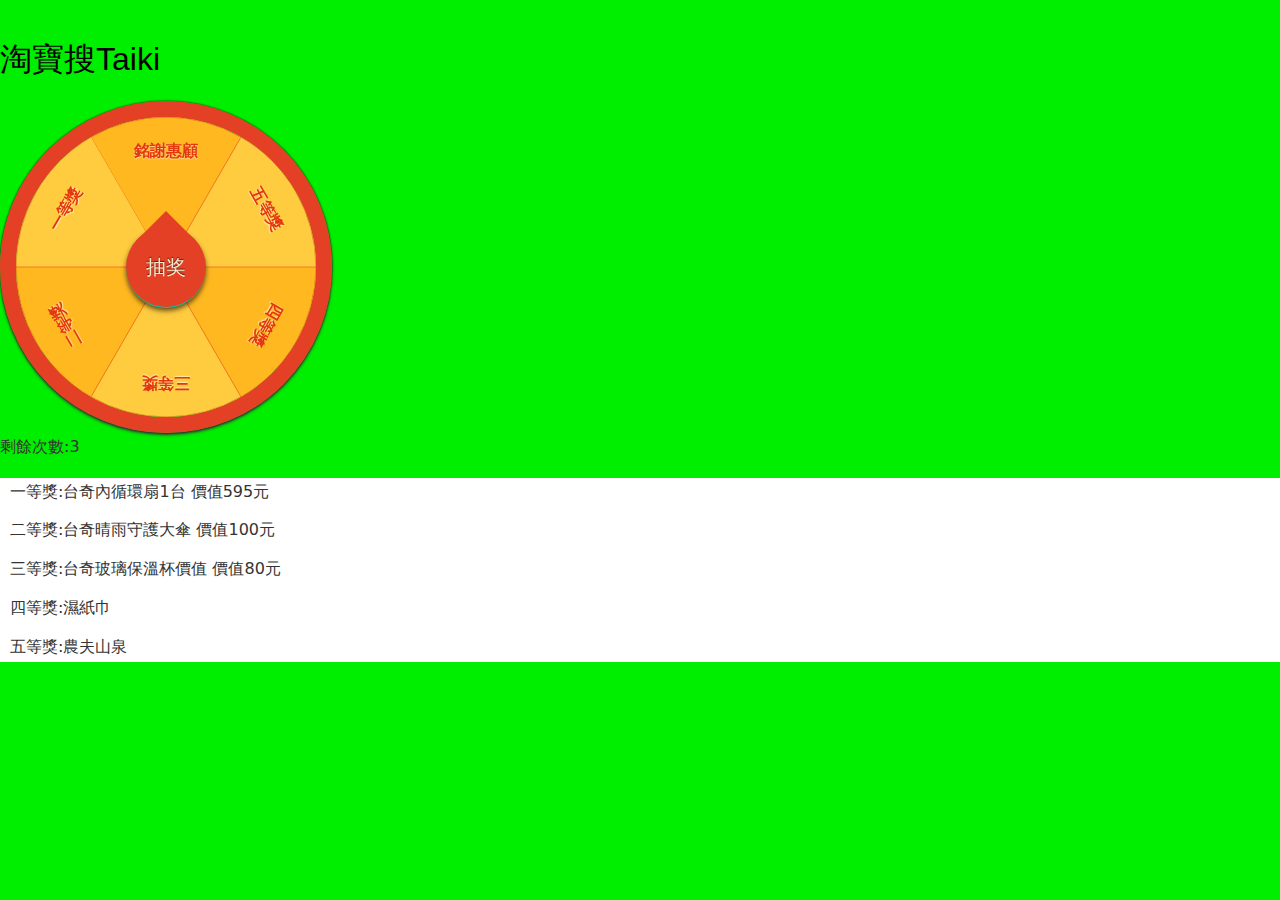
<file: index.html>
<!DOCTYPE html>
<html>
    
    <head>
        <meta charset="utf-8">
        <meta http-equiv="X-UA-Compatible" content="IE=edge">
        <title>WECHAT GAME 大轉盤</title>
        <meta name="description" content="Taiki 官方企業抽獎">
        <link rel="stylesheet" href="src/css/typo/typo.css">
        <link rel="stylesheet" href="src/css/GB-canvas-turntable.css">
        <link rel="stylesheet" href="src/css/GB-canvas-turntable.scss">
        <script src="src/js/GB-canvas-turntable.js"></script>
        <link rel="stylesheet" href="src/css/style.css">
    </head>
  <body ontouchstart>
    
	<div class="wrapper typo" id="wrapper">
		<h1>淘寶搜Taiki</h1>

        <section id="turntable" class="gb-turntable">
        <div class="gb-turntable-container">
            <canvas class="gb-turntable-canvas" width="300px" height="300px">Error 瀏覽器不支援</canvas> 
        </div>

        <a class="gb-turntable-btn" href="javascript:;">抽奖</a>    
    </section></div>
   
    
    <div class="remain">
            <div>剩餘次數:<span id="chance">3
            </span></div>
    </div>
    
   <div class="awardlist">
       <ul class="main">
           <li>一等獎:台奇內循環扇1台 價值595元</li>
           <li>二等獎:台奇晴雨守護大傘 價值100元</li>
           <li>三等獎:台奇玻璃保溫杯價值 價值80元 </li>
           <li>四等獎:濕紙巾</li>
           <li>五等獎:農夫山泉</li>
       </ul>
   </div>
    <script>
      //
        var last_time = document.getElementById("chance");
        last_time=3;
        console.log(last_time);

        document.addEventListener('DOMContentLoaded', function() {
         
            gbTurntable.init({
                id: 'turntable',
                config: function(callback){
                    // 获取奖品信息
                    callback && callback(['銘謝惠顧','五等獎','四等獎','三等獎','二等獎','一等獎']);
                
                },
                getPrize: function(callback) {
                    // 中獎訊息
                    var num = Math.random() * 5 >>> 0,   //奖品ID
                        chances = num;  // 可抽奖次数
                    　// wrong .
                    //need to fix this bug .
                        callback && callback([num, last_time]);  
                        console.log("chances"+chances);
                
                },
                gotBack: function(data) {
               
                    alert('恭喜抽中   ' + data);
                    console.log('恭喜抽中  ' + data);
                    last_time=last_time-1;
                    if(last_time=0)
                        alert("Thanks for coming");
               
                   //
                    document.getElementById("chance").innerHTML=last_time;
                    console.log(last_time);
                },
                               
                
            
            
            }); 
        }, false);
    </script> 
    </body>
</html>
</file>
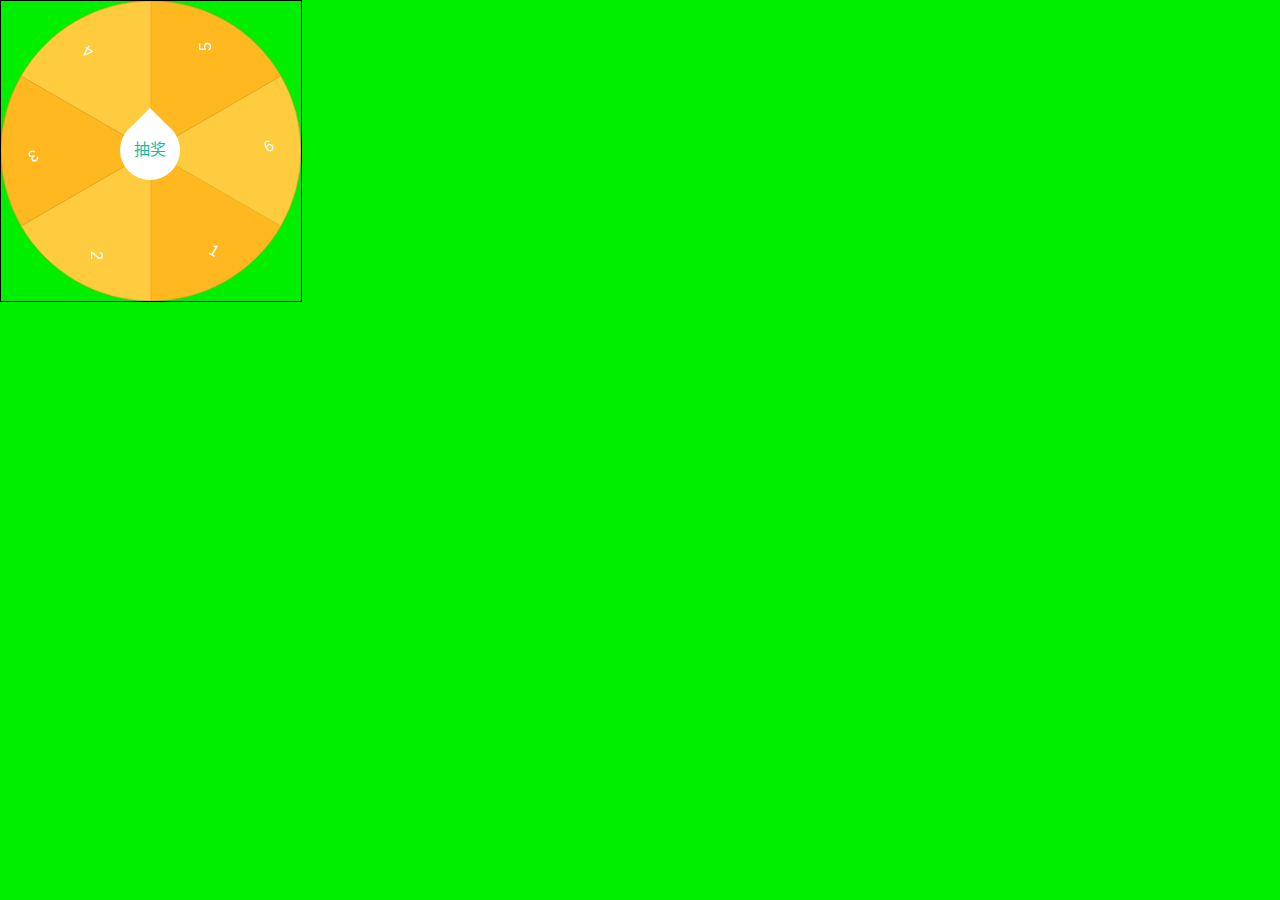
<file: indexv2.html>
<!DOCTYPE html>
<html lang="zh-cn">
<head>
<meta charset="UTF-8">
<title>Drawing sector</title>
<meta name="viewport" content="width=device-width, initial-scale=1, user-scalable=no">
 <link rel="stylesheet" href="src/css/typo/typo.css">
        <link rel="stylesheet" href="src/css/GB-canvas-turntable.css">
        <link rel="stylesheet" href="src/css/GB-canvas-turntable.scss">
        <script src="src/js/GB-canvas-turntable.js"></script>
        <link rel="stylesheet" href="src/css/style.css">
<style>
    #turntable{
        position: relative;
    }
    #canvas{
        border: 1px solid #000;
        -webkit-transform: all 6s ease;
        transition: all 6s ease;
    }
    #btn{
        position: absolute;
        left: 120px;
        top: 120px;
        width: 60px;
        height: 60px;
        border-radius: 50%;
        background-color: #fff;
        line-height: 60px;
        text-align: center;
    }
    #btn:after{
        position: absolute;
        display: block;
        content: '';
        left: 10px;
        top: -32px;
        width: 0;
        height: 0;
        overflow: hidden;
        border-width: 20px;
        border-style: solid;
        border-color: transparent;
        border-bottom-color: #fff; 
    }
</style>
</head>
<body>
    <div id="turntable">
        <canvas id="canvas" width="300" height="300">抱歉！浏览器不支持。</canvas>
        <a id="btn" href="javascript:;">抽奖</a>
    </div>
    <script>
        window.addEventListener('load', function(){
            var num = 6;   // 奖品数量
            if (num % 2 !== 0){
                alert('请配置偶数奖项');
            }
            var canvas = document.getElementById('canvas');
            var btn = document.getElementById('btn');
            if(!canvas.getContext){
                alert('抱歉！浏览器不支持。');
                return;
            }
            // 获取绘图上下文
            var ctx = canvas.getContext('2d');
            for (var i = 0; i < num; i++) {
                // 保存当前状态
                ctx.save();
                // 开始一条新路径
                ctx.beginPath();
                // 位移到圆心，下面需要围绕圆心旋转
                ctx.translate(150, 150);
                // 从(0, 0)坐标开始定义一条新的子路径
                ctx.moveTo(0, 0);
                // 旋转弧度,需将角度转换为弧度,使用 degrees * Math.PI/180 公式进行计算。
                ctx.rotate((360 / num * i + 360 / num / 2) * Math.PI/180);
                // 绘制圆弧
                ctx.arc(0, 0, 150, 0,  2 * Math.PI / num, false);
                if (i % 2 == 0) {
                    ctx.fillStyle = '#ffb820';
                }else{
                    ctx.fillStyle = '#ffcb3f';
                }
                // 填充扇形
                ctx.fill();
                // 绘制边框
                ctx.lineWidth = 0.5;
                ctx.strokeStyle = '#f48d24';
                ctx.stroke();

                // 文字
                ctx.fillStyle = '#fff';
                ctx.font="16px sans-serif";
                ctx.fillText(i + 1, 100, 60);

                // 恢复前一个状态
                ctx.restore();
            }

            // 抽奖
            btn.onclick = function(){
                canvas.style.transform = 'rotate(1800deg)'; 
            }
        }, false);
    </script>
</body>
</html>
</file>
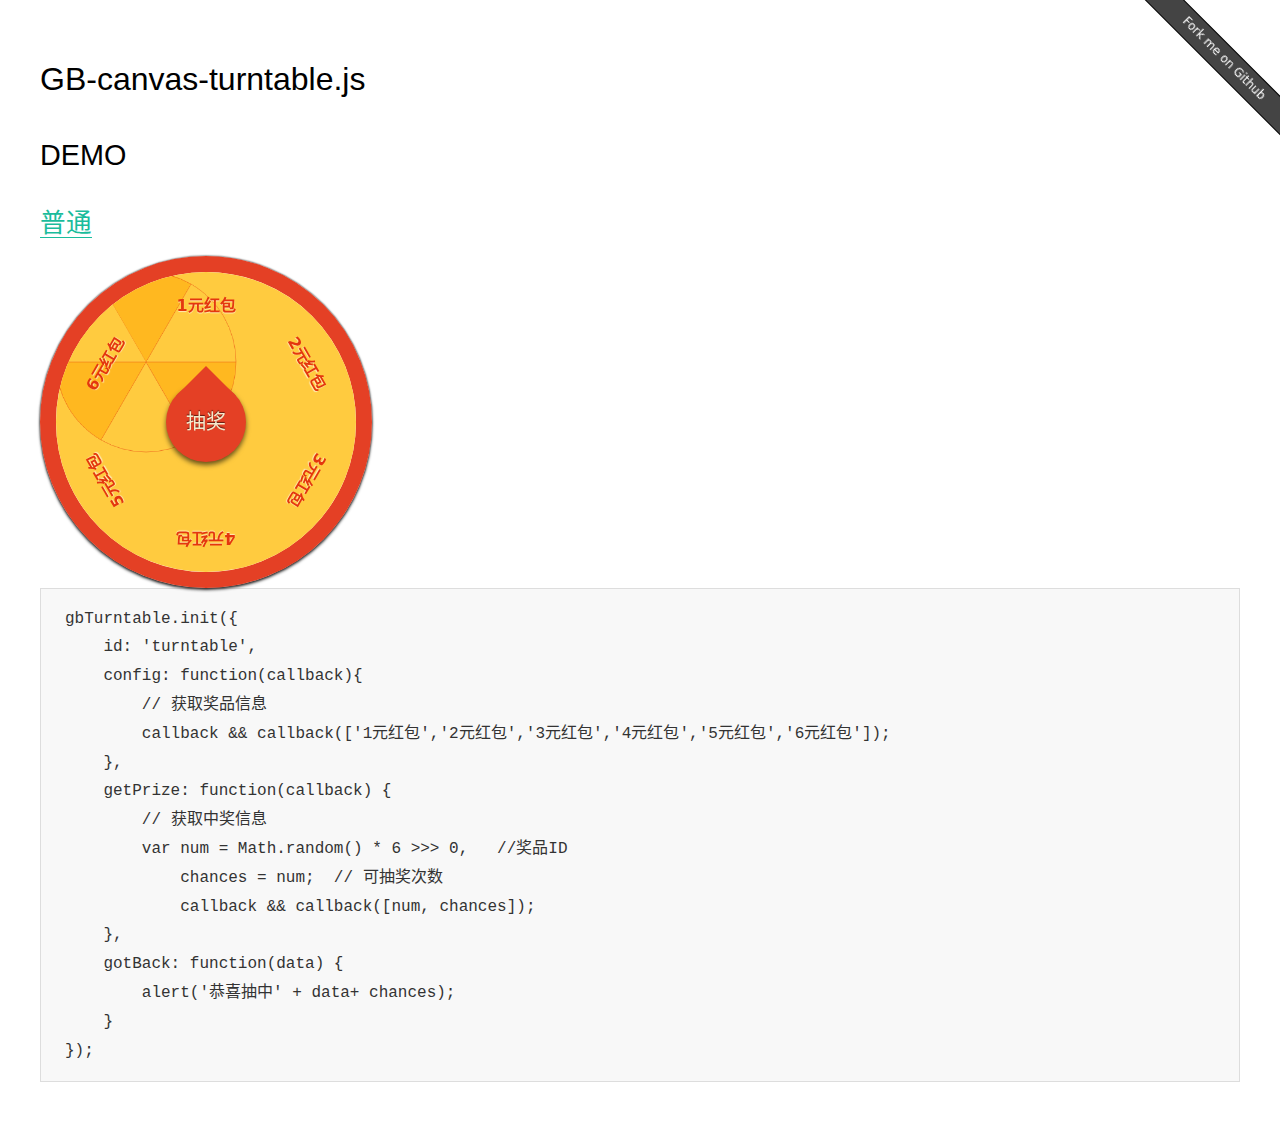
<file: src/GB-canvas-turntable.html>
<!DOCTYPE html>
<html lang="zh-CN">
  <head>
    <meta charset="UTF-8">
    <meta name="renderer" content="webkit">
    <meta http-equiv="X-UA-Compatible" content="IE=edge">
    <meta name="viewport" content="initial-scale=1.0, minimum-scale=1.0, maximum-scale=1.0, user-scalable=no">
    <title>GB Canvas Turntable</title>
    <link rel="stylesheet" href="css/typo/typo.css">
    <link rel="stylesheet" href="css/GB-canvas-turntable.css">
    <style>
    	.wrapper{
    		padding:20px 40px;
    	}
    	.fork-github{
    		position: fixed;
    		right: -100px;
    		top: 45px;
    		z-index: 9999;
    		padding: 2px 100px;
    		font-size: 12px;
    		background-color: #444;
    		border: 1px solid #000;
    		-webkit-transform: rotate(45deg);
    			-ms-transform: rotate(45deg);
    				transform: rotate(45deg);
    		text-align: center;
    	}
    	.fork-github a{
    		color: #fff;
    	}

        .gb-turntable a.gb-turntable-btn{
            border: none;
        }

    </style>
  </head>
  <body ontouchstart>
    
	
	

	<div class="wrapper typo" id="wrapper">
		
		<h1>GB-canvas-turntable.js</h1>

		<h2>DEMO</h2>


    <h3><a href="javascript:;" id="normal">普通</a></h3>

    
    <section id="turntable" class="gb-turntable">
        <div class="gb-turntable-container">
            <canvas class="gb-turntable-canvas" width="500" height="500px">抱歉！浏览器不支持。</canvas> 
        </div>

        <a class="gb-turntable-btn" href="javascript:;">抽奖</a>    
    </section>


<pre>
gbTurntable.init({
    id: 'turntable',
    config: function(callback){
        // 获取奖品信息
        callback && callback(['1元红包','2元红包','3元红包','4元红包','5元红包','6元红包']);    
    },
    getPrize: function(callback) {
        // 获取中奖信息
        var num = Math.random() * 6 >>> 0,   //奖品ID
            chances = num;  // 可抽奖次数
            callback && callback([num, chances]);   
    },
    gotBack: function(data) {
        alert('恭喜抽中' + data+ chances);
    }
}); 
</pre>





	</div>
	
	<div class="fork-github">
		<a href="https://github.com/givebest/GB-canvas-turntable">Fork me on Github</a>
	</div>

	
    <script src="js/GB-canvas-turntable.js"></script>
    <script>
        document.addEventListener('DOMContentLoaded', function() {
            gbTurntable.init({
                id: 'turntable',
                config: function(callback){
                    // 获取奖品信息
                    callback && callback(['1元红包','2元红包','3元红包','4元红包','5元红包','6元红包']);    
                },
                getPrize: function(callback) {
                    // 获取中奖信息
                    var num = Math.random() * 6 >>> 0,   //奖品ID
                        chances = num;  // 可抽奖次数
                        callback && callback([num, chances]);   
                },
                gotBack: function(data) {
                    alert('恭喜抽中' + data);
                    console.log(chances);
                }
            }); 
        }, false);
    </script>
  </body>
</html>
</file>
<file: src/css/typo/typo.css>
@charset "utf-8";

/* 防止用户自定义背景颜色对网页的影响，添加让用户可以自定义字体 */
html {
  color: #333;
  background: #fff;
  -webkit-text-size-adjust: 100%;
  -ms-text-size-adjust: 100%;
  text-rendering: optimizelegibility;
}

/* 如果你的项目仅支持 IE9+ | Chrome | Firefox 等，推荐在 <html> 中添加 .borderbox 这个 class */
html.borderbox *, html.borderbox *:before, html.borderbox *:after {
  -moz-box-sizing: border-box;
  -webkit-box-sizing: border-box;
  box-sizing: border-box;
}

/* 内外边距通常让各个浏览器样式的表现位置不同 */
body, dl, dt, dd, ul, ol, li, h1, h2, h3, h4, h5, h6, pre, code, form, fieldset, legend, input, textarea, p, blockquote, th, td, hr, button, article, aside, details, figcaption, figure, footer, header, menu, nav, section {
  margin: 0;
  padding: 0;
}

/* 重设 HTML5 标签, IE 需要在 js 中 createElement(TAG) */
article, aside, details, figcaption, figure, footer, header, menu, nav, section {
  display: block;
}

/* HTML5 媒体文件跟 img 保持一致 */
audio, canvas, video {
  display: inline-block;
}

/* 要注意表单元素并不继承父级 font 的问题 */
body, button, input, select, textarea {
  font: 300 1em/1.8 PingFang SC, Lantinghei SC, Microsoft Yahei, Hiragino Sans GB, Microsoft Sans Serif, WenQuanYi Micro Hei, sans;
}

button::-moz-focus-inner,
input::-moz-focus-inner {
  padding: 0;
  border: 0;
}

/* 去掉各Table cell 的边距并让其边重合 */
table {
  border-collapse: collapse;
  border-spacing: 0;
}

/* 去除默认边框 */
fieldset, img {
  border: 0;
}

/* 块/段落引用 */
blockquote {
  position: relative;
  color: #999;
  font-weight: 400;
  border-left: 1px solid #1abc9c;
  padding-left: 1em;
  margin: 1em 3em 1em 2em;
}

@media only screen and ( max-width: 640px ) {
  blockquote {
    margin: 1em 0;
  }
}

/* Firefox 以外，元素没有下划线，需添加 */
acronym, abbr {
  border-bottom: 1px dotted;
  font-variant: normal;
}

/* 添加鼠标问号，进一步确保应用的语义是正确的（要知道，交互他们也有洁癖，如果你不去掉，那得多花点口舌） */
abbr {
  cursor: help;
}

/* 一致的 del 样式 */
del {
  text-decoration: line-through;
}

address, caption, cite, code, dfn, em, th, var {
  font-style: normal;
  font-weight: 400;
}

/* 去掉列表前的标识, li 会继承，大部分网站通常用列表来很多内容，所以应该当去 */
ul, ol {
  list-style: none;
}

/* 对齐是排版最重要的因素, 别让什么都居中 */
caption, th {
  text-align: left;
}

q:before, q:after {
  content: '';
}

/* 统一上标和下标 */
sub, sup {
  font-size: 75%;
  line-height: 0;
  position: relative;
}

:root sub, :root sup {
  vertical-align: baseline; /* for ie9 and other modern browsers */
}

sup {
  top: -0.5em;
}

sub {
  bottom: -0.25em;
}

/* 让链接在 hover 状态下显示下划线 */
a {
  color: #1abc9c;
}

a:hover {
  text-decoration: underline;
}

.typo a {
  border-bottom: 1px solid #1abc9c;
}

.typo a:hover {
  border-bottom-color: #555;
  color: #555;
  text-decoration: none;
}

/* 默认不显示下划线，保持页面简洁 */
ins, a {
  text-decoration: none;
}

/* 专名号：虽然 u 已经重回 html5 Draft，但在所有浏览器中都是可以使用的，
 * 要做到更好，向后兼容的话，添加 class="typo-u" 来显示专名号
 * 关于 <u> 标签：http://www.whatwg.org/specs/web-apps/current-work/multipage/text-level-semantics.html#the-u-element
 * 被放弃的是 4，之前一直搞错 http://www.w3.org/TR/html401/appendix/changes.html#idx-deprecated
 * 一篇关于 <u> 标签的很好文章：http://html5doctor.com/u-element/
 */
u, .typo-u {
  text-decoration: underline;
}

/* 标记，类似于手写的荧光笔的作用 */
mark {
  background: #fffdd1;
  border-bottom: 1px solid #ffedce;
  padding: 2px;
  margin: 0 5px;
}

/* 代码片断 */
pre, code, pre tt {
  font-family: Courier, 'Courier New', monospace;
}

pre {
  background: #f8f8f8;
  border: 1px solid #ddd;
  padding: 1em 1.5em;
  display: block;
  -webkit-overflow-scrolling: touch;
}

/* 一致化 horizontal rule */
hr {
  border: none;
  border-bottom: 1px solid #cfcfcf;
  margin-bottom: 0.8em;
  height: 10px;
}

/* 底部印刷体、版本等标记 */
small, .typo-small,
  /* 图片说明 */
figcaption {
  font-size: 0.9em;
  color: #888;
}

strong, b {
  font-weight: bold;
  color: #000;
}

/* 可拖动文件添加拖动手势 */
[draggable] {
  cursor: move;
}

.clearfix:before, .clearfix:after {
  content: "";
  display: table;
}

.clearfix:after {
  clear: both;
}

.clearfix {
  zoom: 1;
}

/* 强制文本换行 */
.textwrap, .textwrap td, .textwrap th {
  word-wrap: break-word;
  word-break: break-all;
}

.textwrap-table {
  table-layout: fixed;
}

/* 提供 serif 版本的字体设置: iOS 下中文自动 fallback 到 sans-serif */
.serif {
  font-family: Palatino, Optima, Georgia, serif;
}

/* 保证块/段落之间的空白隔行 */
.typo p, .typo pre, .typo ul, .typo ol, .typo dl, .typo form, .typo hr, .typo table,
.typo-p, .typo-pre, .typo-ul, .typo-ol, .typo-dl, .typo-form, .typo-hr, .typo-table, blockquote {
  margin-bottom: 1.2em
}

h1, h2, h3, h4, h5, h6 {
  font-family: PingFang SC, Verdana, Helvetica Neue, Microsoft Yahei, Hiragino Sans GB, Microsoft Sans Serif, WenQuanYi Micro Hei, sans-serif;
  font-weight: 100;
  color: #000;
  line-height: 1.35;
}

/* 标题应该更贴紧内容，并与其他块区分，margin 值要相应做优化 */
.typo h1, .typo h2, .typo h3, .typo h4, .typo h5, .typo h6,
.typo-h1, .typo-h2, .typo-h3, .typo-h4, .typo-h5, .typo-h6 {
  margin-top: 1.2em;
  margin-bottom: 0.6em;
  line-height: 1.35;
}

.typo h1, .typo-h1 {
  font-size: 2em;
}

.typo h2, .typo-h2 {
  font-size: 1.8em;
}

.typo h3, .typo-h3 {
  font-size: 1.6em;
}

.typo h4, .typo-h4 {
  font-size: 1.4em;
}

.typo h5, .typo h6, .typo-h5, .typo-h6 {
  font-size: 1.2em;
}

/* 在文章中，应该还原 ul 和 ol 的样式 */
.typo ul, .typo-ul {
  margin-left: 1.3em;
  list-style: disc;
}

.typo ol, .typo-ol {
  list-style: decimal;
  margin-left: 1.9em;
}

.typo li ul, .typo li ol, .typo-ul ul, .typo-ul ol, .typo-ol ul, .typo-ol ol {
  margin-bottom: 0.8em;
  margin-left: 2em;
}

.typo li ul, .typo-ul ul, .typo-ol ul {
  list-style: circle;
}

/* 同 ul/ol，在文章中应用 table 基本格式 */
.typo table th, .typo table td, .typo-table th, .typo-table td, .typo table caption {
  border: 1px solid #ddd;
  padding: 0.5em 1em;
  color: #666;
}

.typo table th, .typo-table th {
  background: #fbfbfb;
}

.typo table thead th, .typo-table thead th {
  background: #f1f1f1;
}

.typo table caption {
  border-bottom: none;
}

/* 去除 webkit 中 input 和 textarea 的默认样式  */
.typo-input, .typo-textarea {
  -webkit-appearance: none;
  border-radius: 0;
}

.typo-em, .typo em, legend, caption {
  color: #000;
  font-weight: inherit;
}

/* 着重号，只能在少量（少于100个字符）且全是全角字符的情况下使用 */
.typo-em {
  position: relative;
}

.typo-em:after {
  position: absolute;
  top: 0.65em;
  left: 0;
  width: 100%;
  overflow: hidden;
  white-space: nowrap;
  content: "・・・・・・・・・・・・・・・・・・・・・・・・・・・・・・・・・・・・・・・・・・・・・・・・・・・・・・・・・・・・・・・・・・・・・・・・・・・・・・・・・・・・・・・・・・・・・・・・・・・・";
}

/* Responsive images */
.typo img {
  max-width: 100%;
}
</file>
<file: src/css/GB-canvas-turntable.css>
.gb-turntable ul,.gb-turntable li{margin:0;padding:0;list-style:none}.gb-turntable{position:relative;width:300px;height:300px;border-radius:50%;border:16px solid #E44025;box-shadow:0 2px 3px #333, 0 0 2px #000}.gb-turntable-container{position:absolute;left:0;top:0;z-index:1;width:inherit;height:inherit;border-radius:inherit;background-clip:padding-box;background-color:#ffcb3f;-webkit-transition:all 6s ease;transition:all 6s ease}.gb-turntable-container canvas{width:inherit;height:inherit;border-radius:50%}.gb-turntalbe-list{position:absolute;left:0;top:0;width:inherit;height:inherit;z-index:2}.gb-turntable-item{position:absolute;left:0;top:0;width:100%;height:100%;color:#e4370e;font-weight:bold;text-shadow:0 1px 1px rgba(255,255,255,0.6)}.gb-turntable-item span{position:relative;display:block;padding-top:20px;margin:0 auto;text-align:center;-webkit-transform-origin:50% 150px;-ms-transform-origin:50% 150px;transform-origin:50% 150px}.gb-turntable-btn{position:absolute;left:110px;top:110px;z-index:3;width:80px;height:80px;border-radius:50%;color:#F4E9CC;background-color:#E44025;line-height:80px;text-align:center;font-size:20px;text-shadow:0 -1px 1px rgba(0,0,0,0.6);box-shadow:0 3px 5px rgba(0,0,0,0.6);text-decoration:none}.gb-turntable-btn::after{position:absolute;display:block;content:'';left:10px;top:-46px;width:0;height:0;overflow:hidden;border-width:30px;border-style:solid;border-color:transparent;border-bottom-color:#E44025}.gb-turntable-btn.disabled{pointer-events:none;background:#B07A7B;color:#ccc}.gb-turntable-btn.disabled::after{border-bottom-color:#B07A7B}.gb-run{-webkit-transition:all 6s ease;transition:all 6s ease}
/*# sourceMappingURL=GB-canvas-turntable.css.map */
</file>
<file: src/css/style.css>
html{
    background: #00EE00;
}

.awardlist{
    background: white;
    margin-top: 1em;
    
}
.main{
    margin:px;
    
}
ul>li{
    margin: 10px;
    
}
</file>
